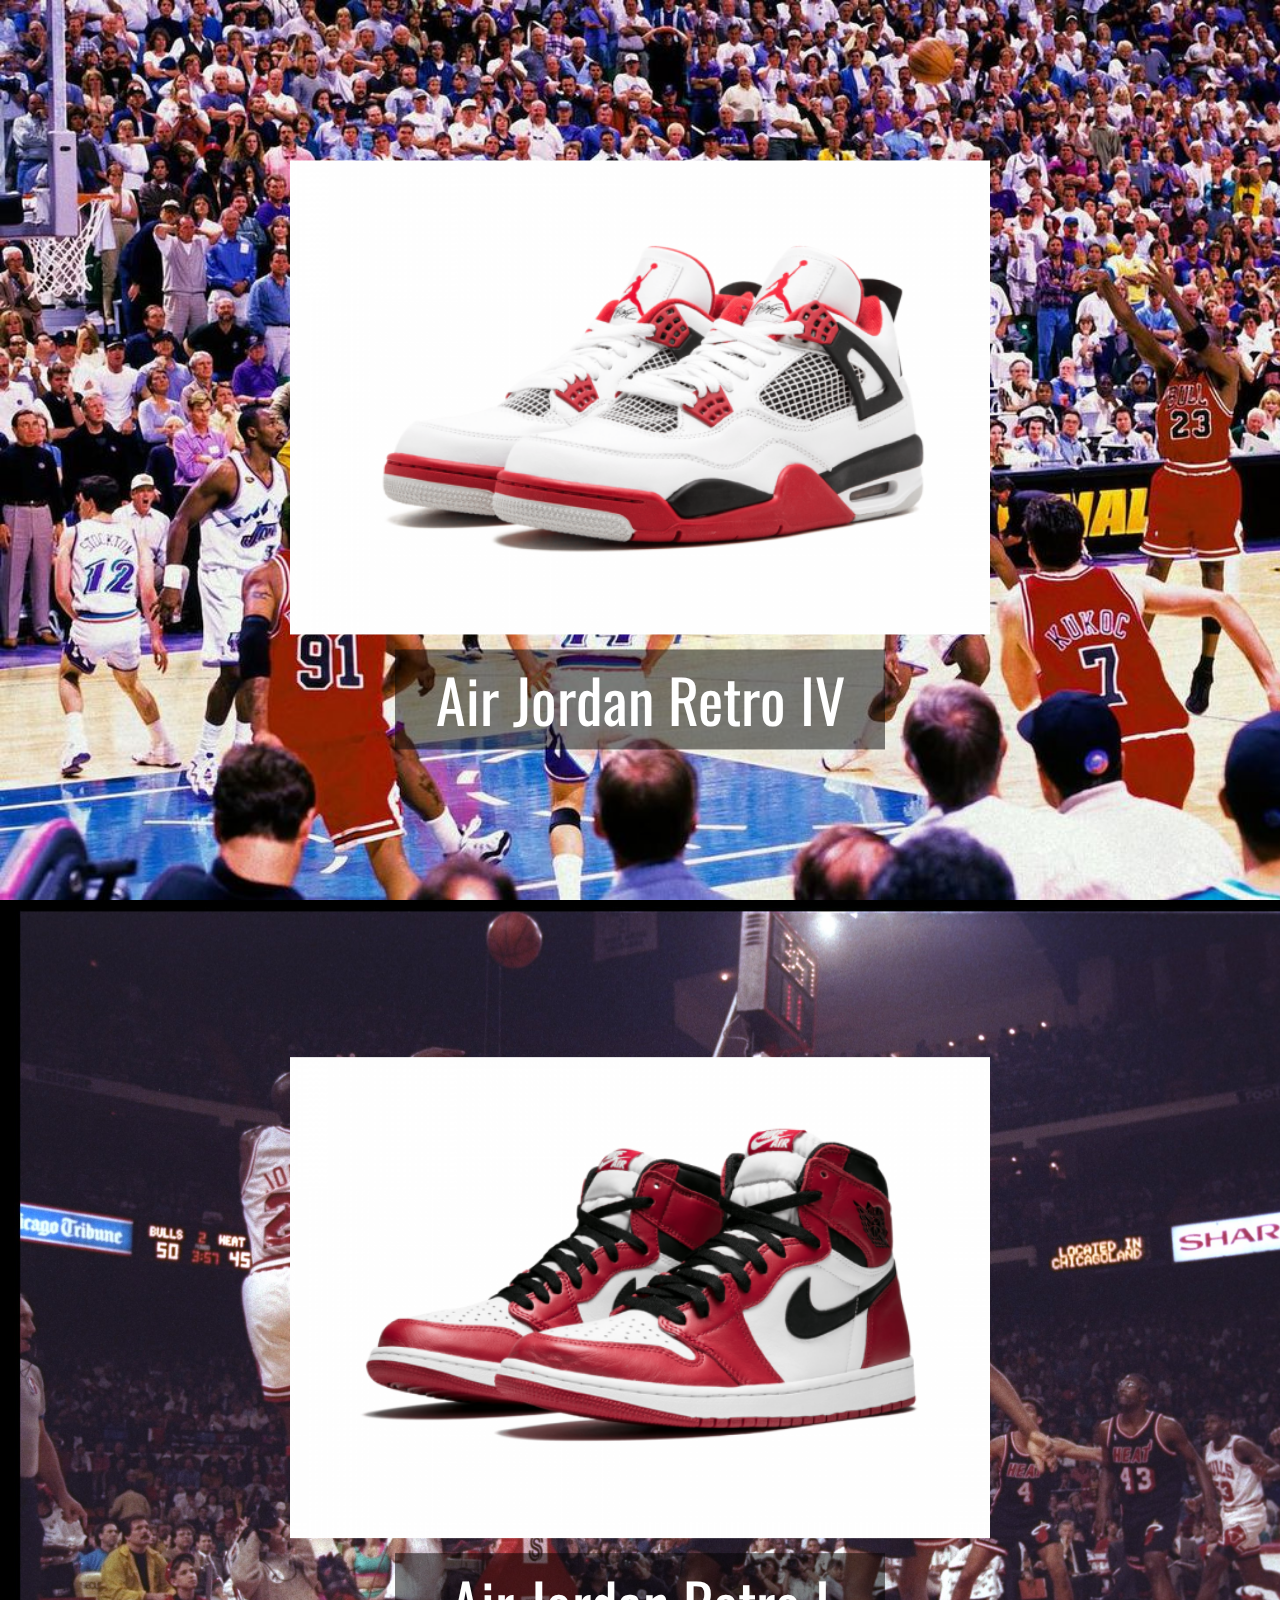
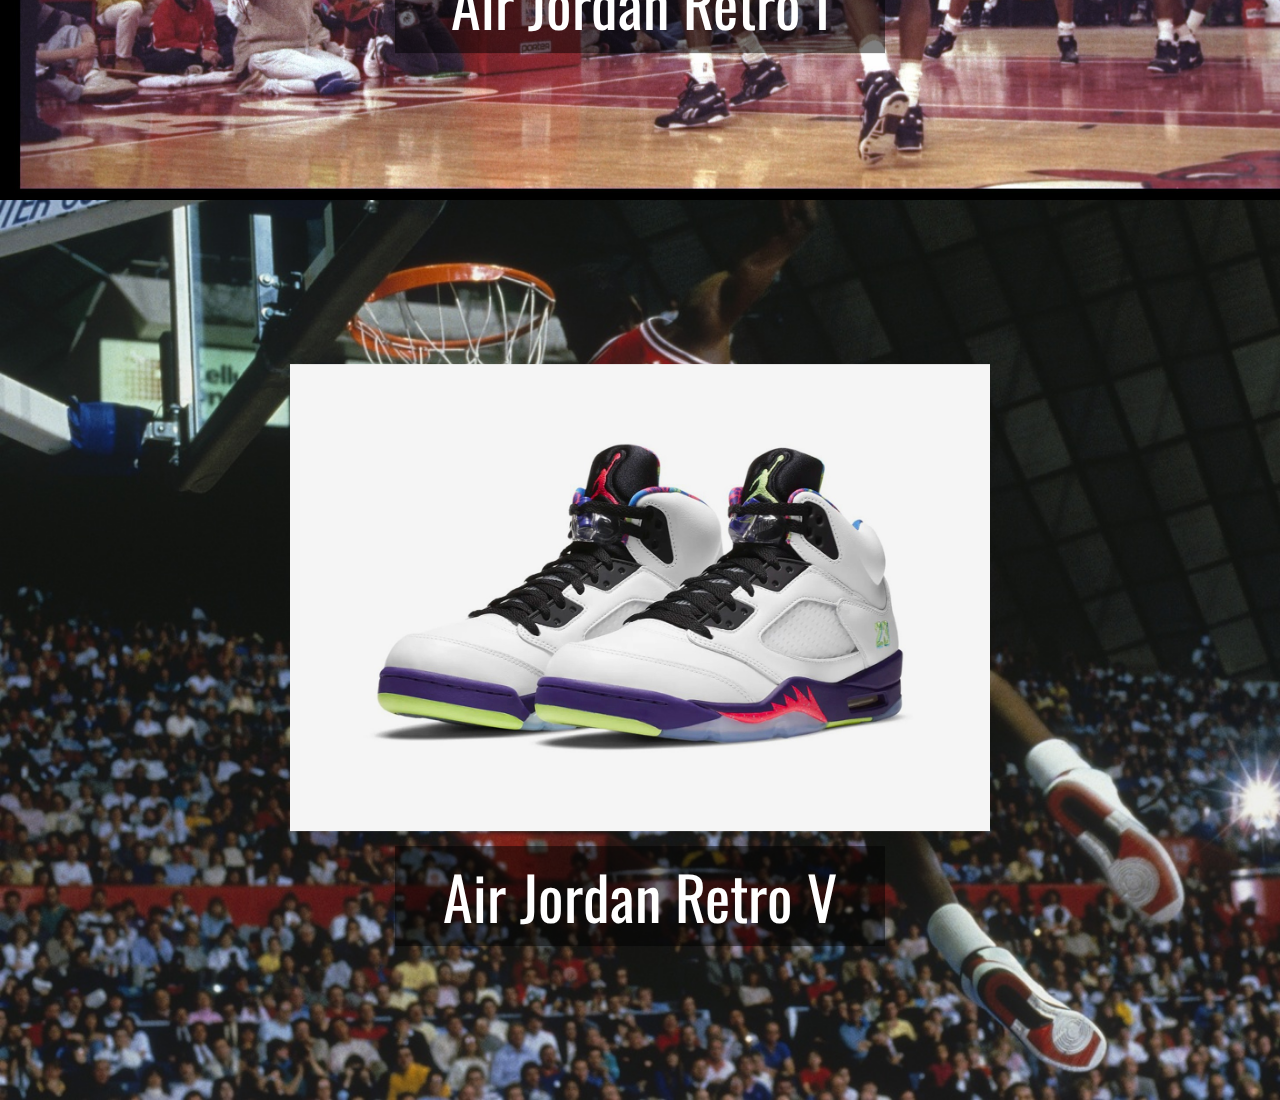
<file: index.html>
<!DOCTYPE html>
<html lang="en" dir="ltr">
  <head>
    <meta charset="utf-8">
    <link rel="stylesheet" href="./assets/css/master.css">
    <link rel="stylesheet" href="https://cdnjs.cloudflare.com/ajax/libs/font-awesome/5.15.2/css/all.min.css" integrity="sha512-HK5fgLBL+xu6dm/Ii3z4xhlSUyZgTT9tuc/hSrtw6uzJOvgRr2a9jyxxT1ely+B+xFAmJKVSTbpM/CuL7qxO8w==" crossorigin="anonymous" />
    <link rel="preconnect" href="https://fonts.gstatic.com">
    <link href="https://fonts.googleapis.com/css2?family=Oswald:wght@400;700&display=swap" rel="stylesheet">
    <title>Catalog</title>
  </head>
  <body>
    <header>
      <div class="logos">
        <a href="#"><i class="fas fa-basketball-ball"></i></a>
        <a href="#"><i class="fas fa-basketball-ball"></i></a>
        <a href="#"><i class="fas fa-basketball-ball"></i></a>
      </div>
    </header>
    <main>
      <div class="container pguno">
        <div class="immagine">
          <img src="./assets/img/Nike-Air-Jordan-4-Retro-Fire-Red-2012-limited-Edition-Hype-Clothinga-308497-110-600x600.png" alt="scarpe air jordan 4">
          <div class="title">
            <p>Air Jordan Retro IV</p>
          </div>
        </div>
      </div>
      <div class="container pgdue">
        <div class="immagine">
          <img src="./assets/img/Nike-Air-Jordan-1-Retro-High-Chicago-2015-OG-Limited-Edition-Hype-Clothinga-600x600.png" alt="scarpe air jordan 1">
          <div class="title">
            <p>Air Jordan Retro I</p>
          </div>
        </div>
      </div>
      <div class="container pgtre">
        <div class="immagine">
          <img src="./assets/img/nike-air-jordan-5-bel-air-release-date-buy-02.jpg" alt="scarpe air jordan 5">
          <div class="title">
            <p>Air Jordan Retro V</p>
          </div>
        </div>
      </div>
    </main>

  </body>
</html>
</file>
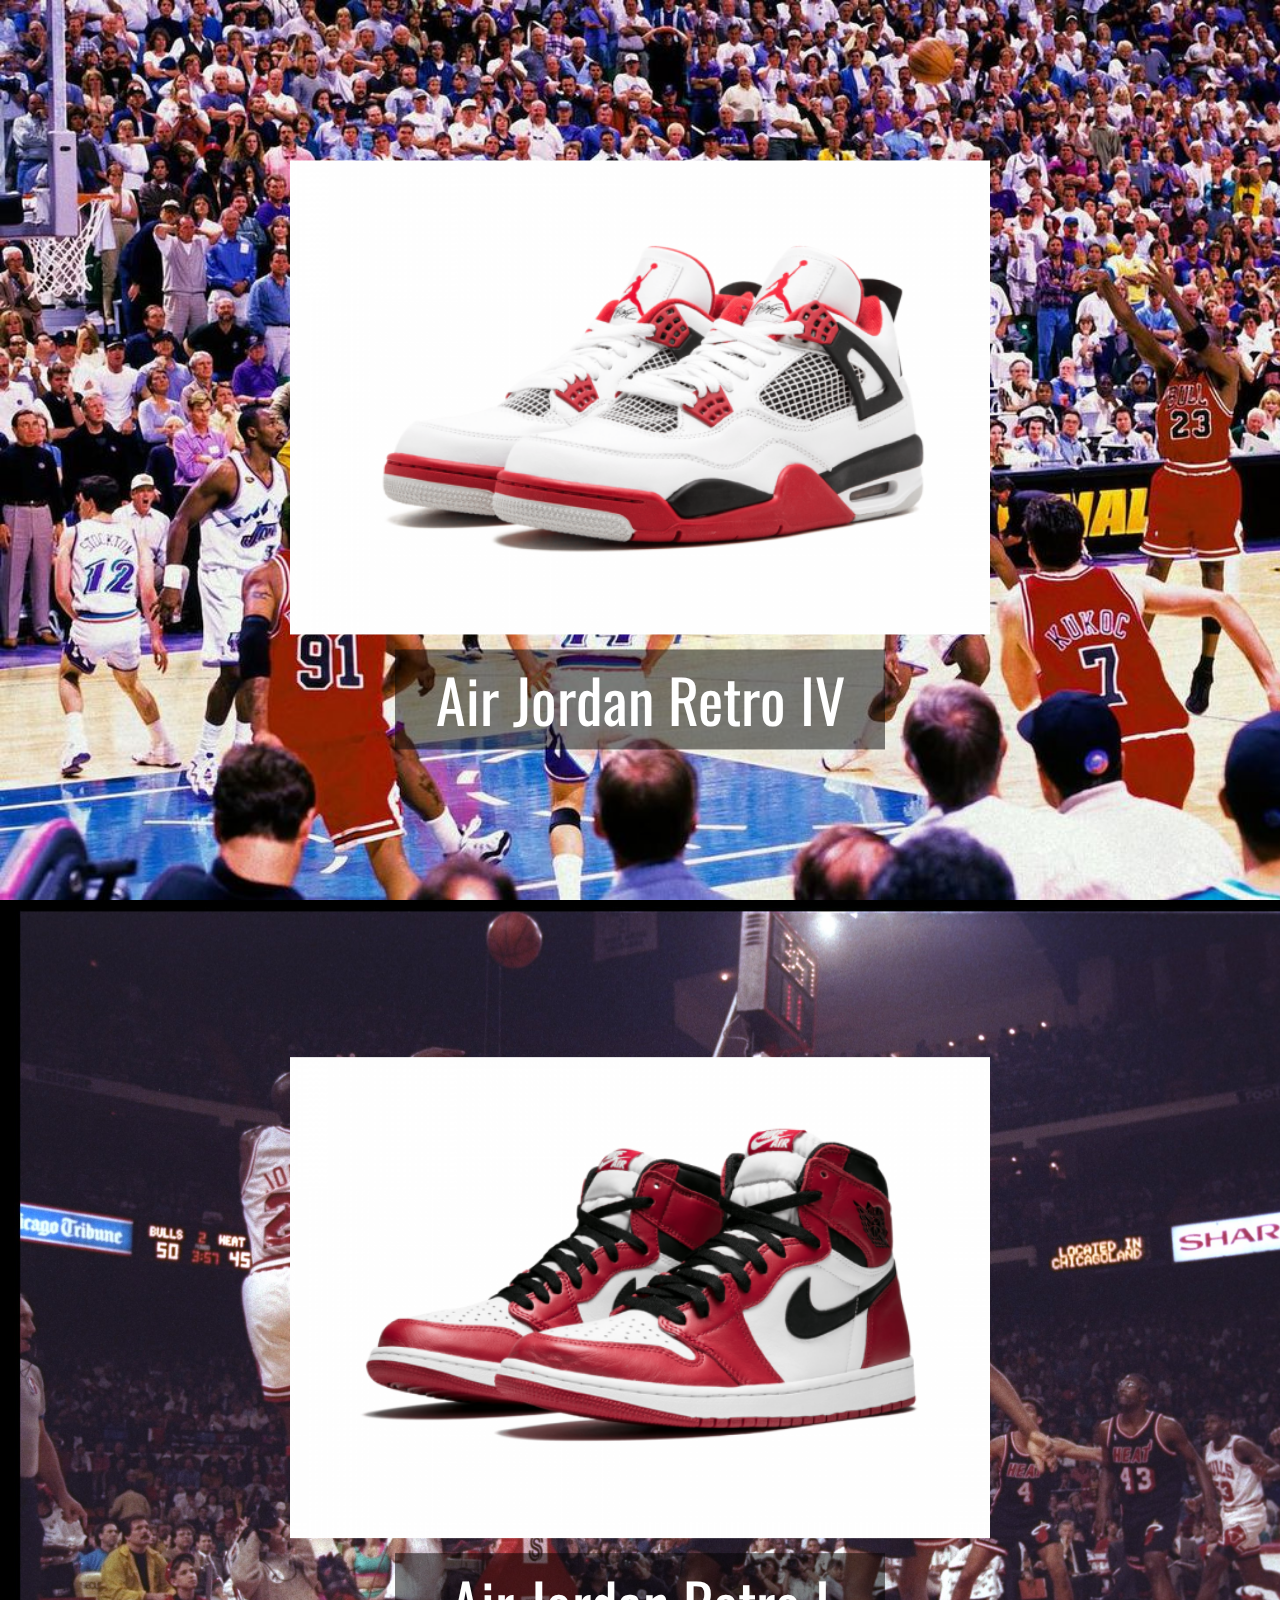
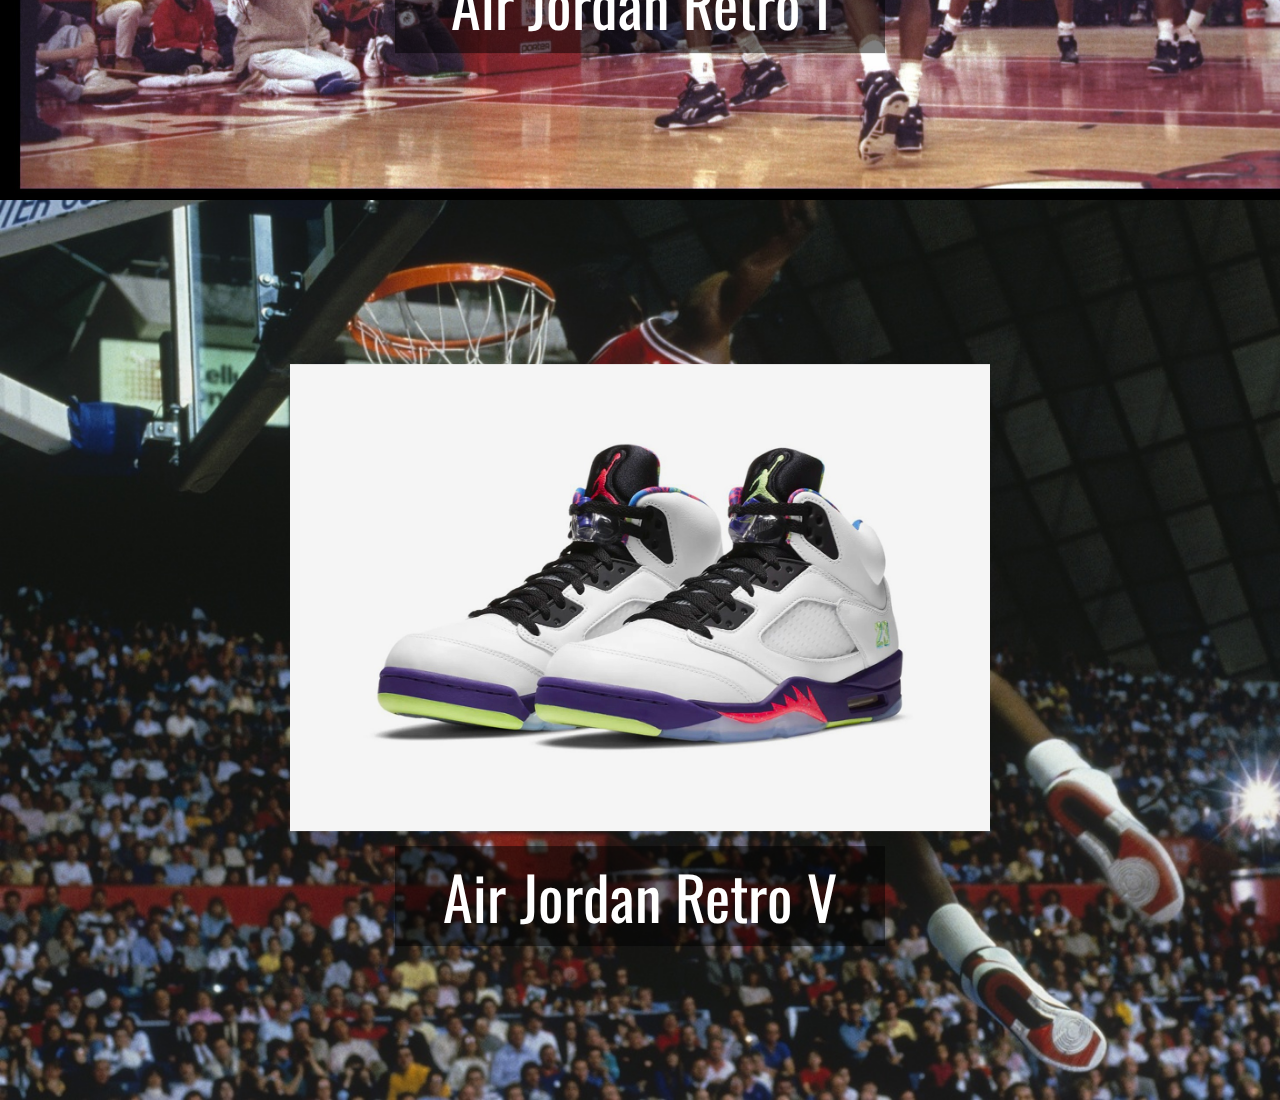
<file: bonus/index.html>
<!DOCTYPE html>
<html lang="en" dir="ltr">
  <head>
    <meta charset="utf-8">
    <link rel="stylesheet" href="./assets/css/master.css">
    <link rel="stylesheet" href="https://cdnjs.cloudflare.com/ajax/libs/font-awesome/5.15.2/css/all.min.css" integrity="sha512-HK5fgLBL+xu6dm/Ii3z4xhlSUyZgTT9tuc/hSrtw6uzJOvgRr2a9jyxxT1ely+B+xFAmJKVSTbpM/CuL7qxO8w==" crossorigin="anonymous" />
    <link rel="preconnect" href="https://fonts.gstatic.com">
    <link href="https://fonts.googleapis.com/css2?family=Oswald:wght@400;700&display=swap" rel="stylesheet">
    <title>Catalog</title>
  </head>
  <body>
    <header>
      <div class="logos">
        <a href="#pguno"><i class="fas fa-basketball-ball"></i></a>
        <a href="#pgdue"><i class="fas fa-basketball-ball"></i></a>
        <a href="#pgtre"><i class="fas fa-basketball-ball"></i></a>
      </div>
    </header>
    <main>
      <div id="pguno" class="container pguno">
        <div class="immagine">
          <img src="./assets/img/Nike-Air-Jordan-4-Retro-Fire-Red-2012-limited-Edition-Hype-Clothinga-308497-110-600x600.png" alt="scarpe air jordan 4">
          <div class="title">
            <p>Air Jordan Retro IV</p>
          </div>
        </div>
      </div>
      <div id="pgdue" class="container pgdue">
        <div class="immagine">
          <img src="./assets/img/Nike-Air-Jordan-1-Retro-High-Chicago-2015-OG-Limited-Edition-Hype-Clothinga-600x600.png" alt="scarpe air jordan 1">
          <div class="title">
            <p>Air Jordan Retro I</p>
          </div>
        </div>
      </div>
      <div id="pgtre" class="container pgtre">
        <div class="immagine">
          <img src="./assets/img/nike-air-jordan-5-bel-air-release-date-buy-02.jpg" alt="scarpe air jordan 5">
          <div class="title">
            <p>Air Jordan Retro V</p>
          </div>
        </div>
      </div>
    </main>

  </body>
</html>
</file>
<file: assets/css/master.css>
* {
  margin: 0;
  padding: 0;
  box-sizing: border-box;
  font-family: 'Oswald', sans-serif;
}

body {
  overflow-x: hidden;
}

header {
  width: 100vw;
}

i {
  text-decoration: none;
  padding-right: 10px;
  color: #E56D23;
  text-shadow: 2px 2px black;
}

p {
  text-align: center;
  color: white;
  font-size: 60px;
  background: rgba(0,0,0,0.5);
  line-height: 100px;
}

.title {
  height: 100px;
  width: 70%;
  padding-top: 10px;
  margin-left: auto;
  margin-right: auto;
}

.logos {
  padding: 30px;
  color: black;
  z-index: 1;
  position: fixed;
  right: 50px;
  font-size: 30px;
}

.container {
  height: 100vh;
  width: 100vw;
  position: relative;
  background-size: cover;
}

.pguno {
  background-image: url(../img/GettyImages-1173556-e1528827216794.jpg);
}

.immagine {
  position: absolute;
  top: 50%;
  left: 50%;
  transform: translate(-50%, -50%);
}

.immagine > img {
  width: 700px;
}

.pgdue {
  background-image: url(../img/now_otd_0420MJ63Points_cr_b_1296x729.jpg);
}

.pgtre {
  background-image: url(../img/image.jpg)
}
</file>
<file: bonus/assets/css/master.css>
* {
  margin: 0;
  padding: 0;
  box-sizing: border-box;
  font-family: 'Oswald', sans-serif;
}

body {
  overflow-x: hidden;
}

header {
  width: 100vw;
}

i {
  text-decoration: none;
  padding-right: 10px;
  color: #E56D23;
  text-shadow: 2px 2px black;
}

p {
  text-align: center;
  color: white;
  font-size: 60px;
  background: rgba(0,0,0,0.5);
  line-height: 100px;
}

.title {
  height: 100px;
  width: 70%;
  padding-top: 10px;
  margin-left: auto;
  margin-right: auto;
}

.logos {
  padding: 30px;
  color: black;
  z-index: 1;
  position: fixed;
  right: 50px;
  font-size: 30px;
}

.container {
  height: 100vh;
  width: 100vw;
  position: relative;
  background-size: cover;
}

.pguno {
  background-image: url(../img/GettyImages-1173556-e1528827216794.jpg);
}

.immagine {
  position: absolute;
  top: 50%;
  left: 50%;
  transform: translate(-50%, -50%);
}

.immagine > img {
  width: 700px;
}

.pgdue {
  background-image: url(../img/now_otd_0420MJ63Points_cr_b_1296x729.jpg);
}

.pgtre {
  background-image: url(../img/image.jpg)
}
</file>
